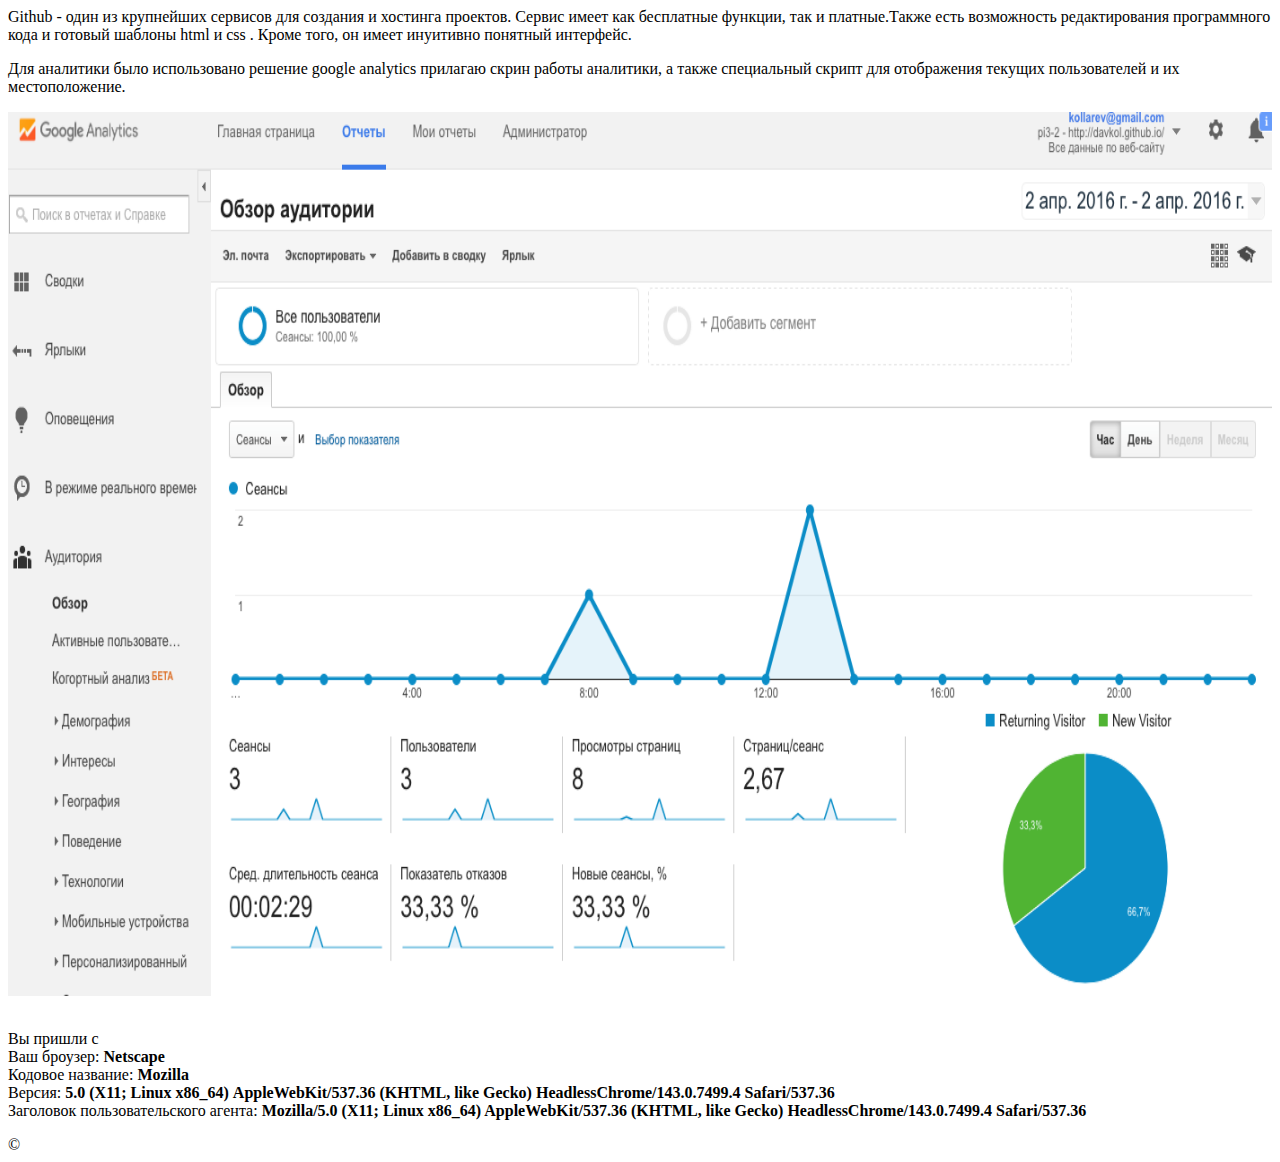
<file: esse.html>
<html> 
<head> 
<meta charset = "utf-8">
 <script>
  (function(i,s,o,g,r,a,m){i['GoogleAnalyticsObject']=r;i[r]=i[r]||function(){
  (i[r].q=i[r].q||[]).push(arguments)},i[r].l=1*new Date();a=s.createElement(o),
  m=s.getElementsByTagName(o)[0];a.async=1;a.src=g;m.parentNode.insertBefore(a,m)
  })(window,document,'script','//www.google-analytics.com/analytics.js','ga');
  ga('create', 'UA-75763971-1', 'auto');
  ga('send', 'pageview');
</script>
</head> 
<body> 
<p> Github - один из крупнейших сервисов для создания и хостинга проектов. Сервис имеет как бесплатные функции, так и  платные.Также есть возможность редактирования программного кода и готовый шаблоны html и css . Кроме того, он имеет инуитивно понятный интерфейс. 
</p>
<p>
Для аналитики было использовано решение google analytics прилагаю скрин работы аналитики, а также специальный скрипт для отображения текущих пользователей и их местоположение.
<p><img src="images/statistic.png" width = 100%, height = 100% alt=""
  '">&nbsp;
  </p>
             <script type="text/javascript" src="//rf.revolvermaps.com/0/0/1.js?i=56wwl63kc7c&amp;s=220&amp;m=0&amp;v=false&amp;r=false&amp;b=000000&amp;n=false&amp;c=ff0000" async="async"></script>
<script language="JavaScript">
document.write("Вы пришли с <b>"+document.referrer+"</b>");
document.write("<BR>Ваш броузер: <b>"+navigator.appName+"</b>");
document.write("<BR>Кодовое название: <b>"+navigator.appCodeName+"</b>");
document.write("<BR>Версия: <b>"+ navigator.appVersion+"</b>")
document.write("<br>Заголовок пользовательского агента: <b>"+navigator.userAgent+"</b>");
</script></p>&copy
</file>
